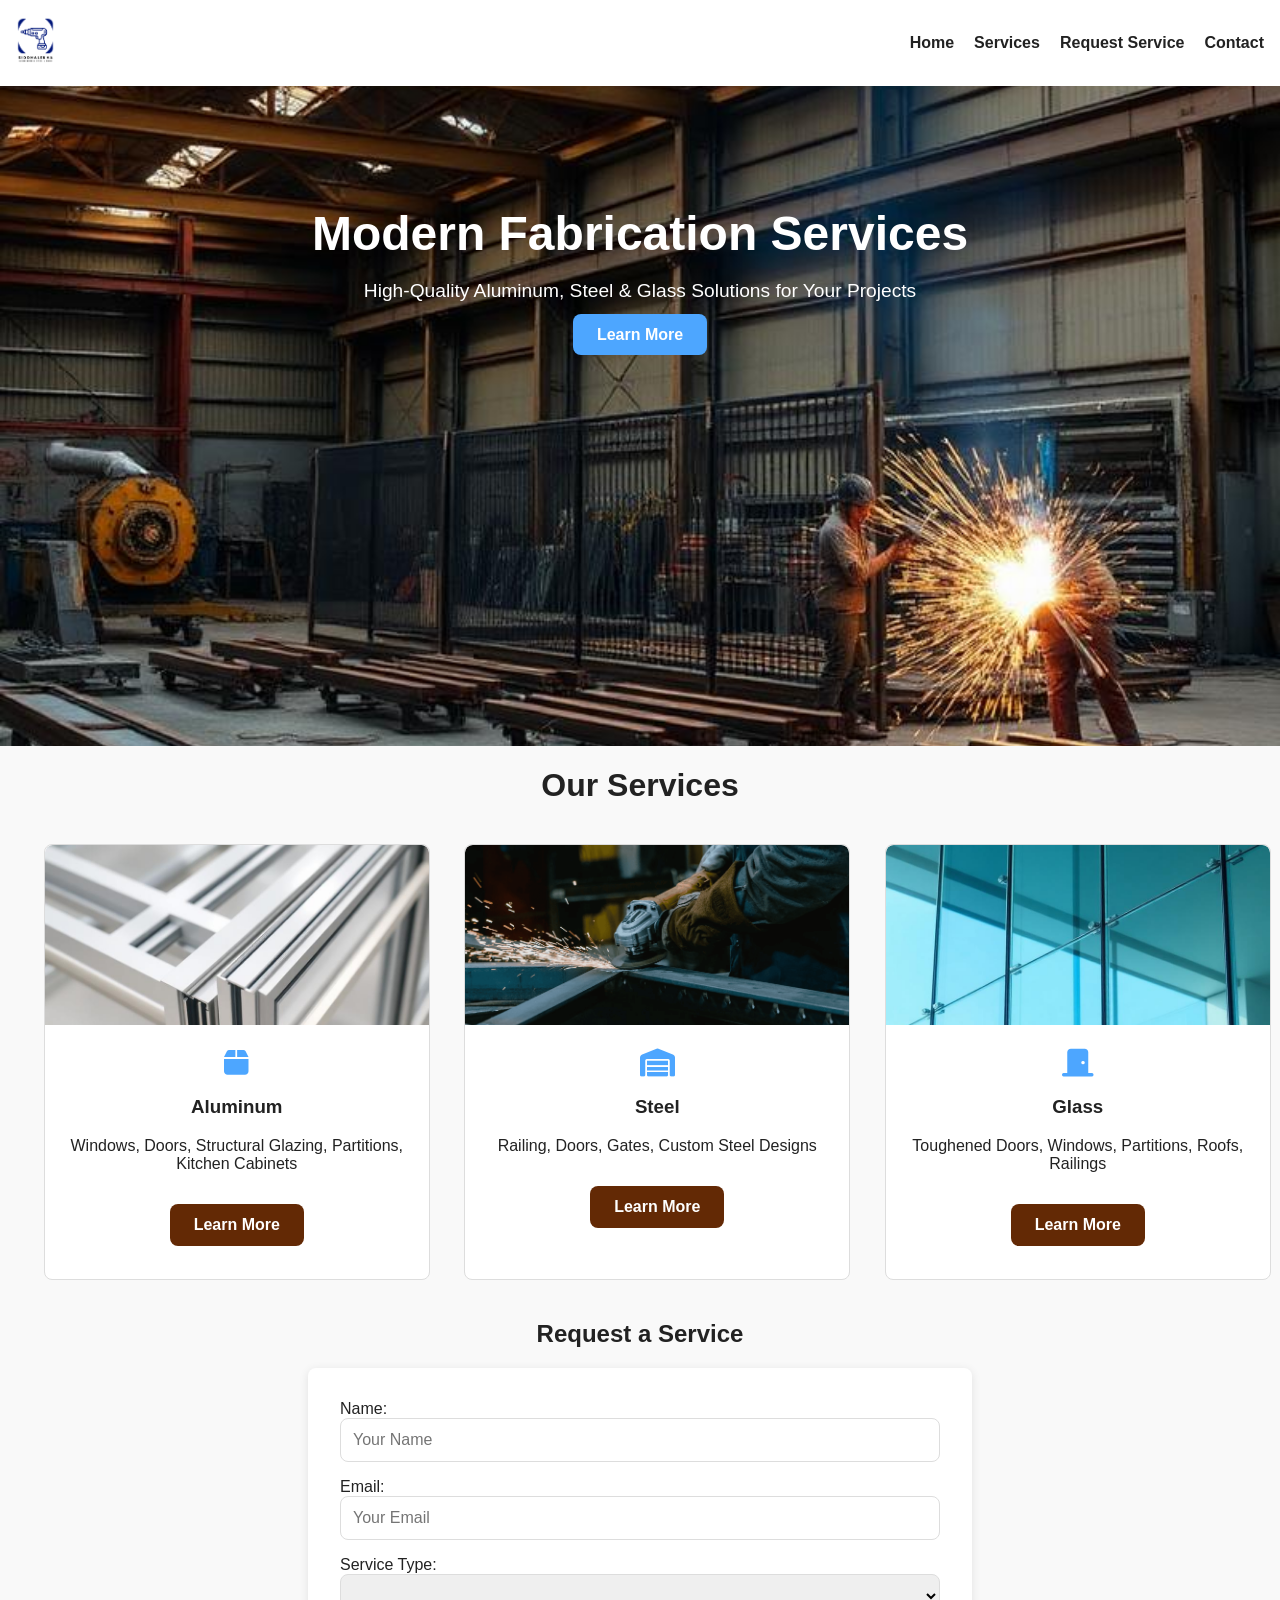
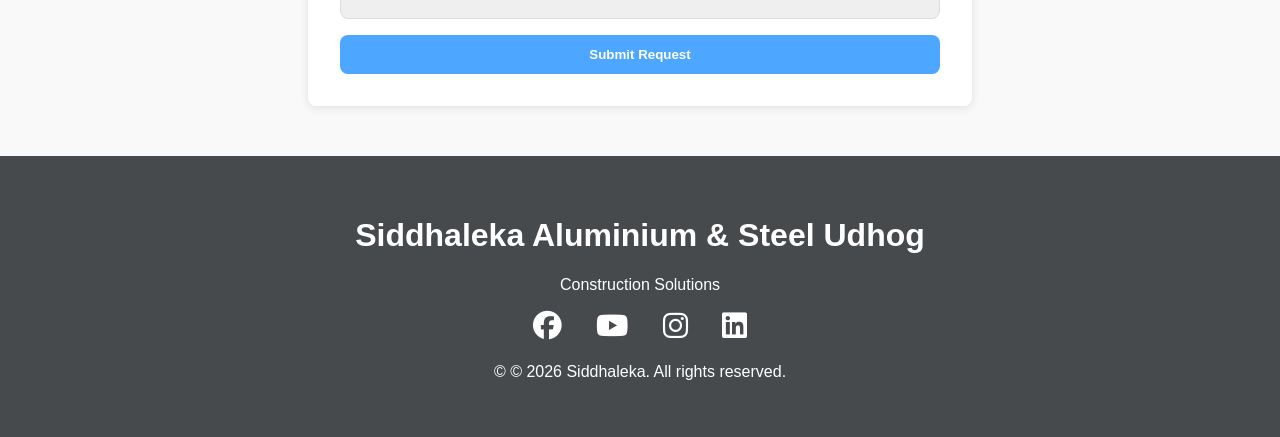
<file: midtermfile/index.html>
<!DOCTYPE html>
<html lang="en">
<head>
    <meta charset="UTF-8">
    <meta name="viewport" content="width=device-width, initial-scale=1.0">
    <title>Siddhaleka Aluminium & Steel</title>
    <link rel="icon" type="image/x-icon" href="assests/favicon_io-8/favicon-32x32.png">
    <link rel="stylesheet" href="css/styles.css">
    <link rel="stylesheet" href="https://cdnjs.cloudflare.com/ajax/libs/font-awesome/6.4.0/css/all.min.css">    
</head>
<body>
<!-- Header -->
    <div class="wrapper">
        <header class="header">
            <div class="header-inner">
                <div class="logo">
                    <img src="images/logo.png" alt="Siddhaleka Logo">
                </div>
                <!--try hamburger menu-->
                <a href="#nav-menu" class="hamburger">
                    <i class="fa fa-bars"></i>
                </a>
                <nav class="nav-menu" id="nav-menu">
                        <a href="#" class="close">
                           <i class="fa fa-close"></i>
                        </a>
                    <a href="index.html">Home</a>
                    <a href="services.html">Services</a>
                    <a href="request.html">Request Service</a>
                    <a href="contact.html">Contact</a>
                </nav>
            </div>
        </header>

    <!-- Hero Section -->
        <section class="hero">
            <h1>Modern Fabrication Services</h1>
            <p>High-Quality Aluminum, Steel & Glass Solutions for Your Projects</p>
            <a href="services.html" class="btn">Learn More</a>
        </section>

    <!-- Featured Services -->
        <div class="sub-head">
            <h1>Our Services</h1>
        </div>
        <section class="featured-services">
            <br><br>
            <div class="service-card">
                <img src="images/aluminum-service-CdeVOKN5.jpg" alt="Aluminum Work">
                <i class="fa-solid fa-box"></i>
                <h3>Aluminum</h3>
                <p>Windows, Doors, Structural Glazing, Partitions, Kitchen Cabinets</p>
                <a href="services.html" class="btn">Learn More</a>
                <br><br>
            </div>
            <div class="service-card">
                <img src="images/Steel-Worker.png" alt="Steel Work">
                <i class="fa-solid fa-warehouse"></i>
                <h3>Steel</h3>
                <p>Railing, Doors, Gates, Custom Steel Designs</p>
                <a href="services.html" class="btn">Learn More</a>
                <br><br>
            </div>
            <div class="service-card">
                <img src="images/glass-service-D-8Zc2MI.jpg" alt="Glass Work">
                <i class="fa-solid fa-door-closed"></i>
                <h3>Glass</h3>
                <p>Toughened Doors, Windows, Partitions, Roofs, Railings</p>
                <a href="services.html" class="btn">Learn More</a>
                <br><br>
            </div>
        </section>

        <section class="request-service">
            <h2>Request a Service</h2>
            <form id="request-form">
                <label for="name">Name:</label>
                <input type="text" id="name" name="name" placeholder="Your Name" required>

                <label for="email">Email:</label>
                <input type="email" id="email" name="email" placeholder="Your Email" required>

                <label for="service">Service Type:</label>
                <select id="service" name="service">
                    <option value="none"></option>
                    <option value="aluminum">Aluminum</option>
                    <option value="steel">Steel</option>
                    <option value="glass">Glass</option>
                </select>

                <button type="submit" class="btn">Submit Request</button>
            </form>
        </section>


    </div>

    <footer>
        <div class="sub-head">
            <h1>Siddhaleka Aluminium & Steel Udhog</h1>
            <p>Construction Solutions</p>
        </div>
        <div class="social-icons">
            <a href="https://www.facebook.com/" target="_blank"><i class="fab fa-facebook"></i></a>
            <a href="https://www.youtube.com/channel/" target="_blank"><i class="fab fa-youtube"></i></a>
            <a href="https://www.instagram.com/" target="_blank"><i class="fab fa-instagram"></i></a>
            <a href="https://www.linkedin.com/company/" target="_blank"><i class="fab fa-linkedin"></i></a>
        </div>
        <p>&copy; © 2026 Siddhaleka. All rights reserved.</p>
    </footer>

</body>
</html>
</file>
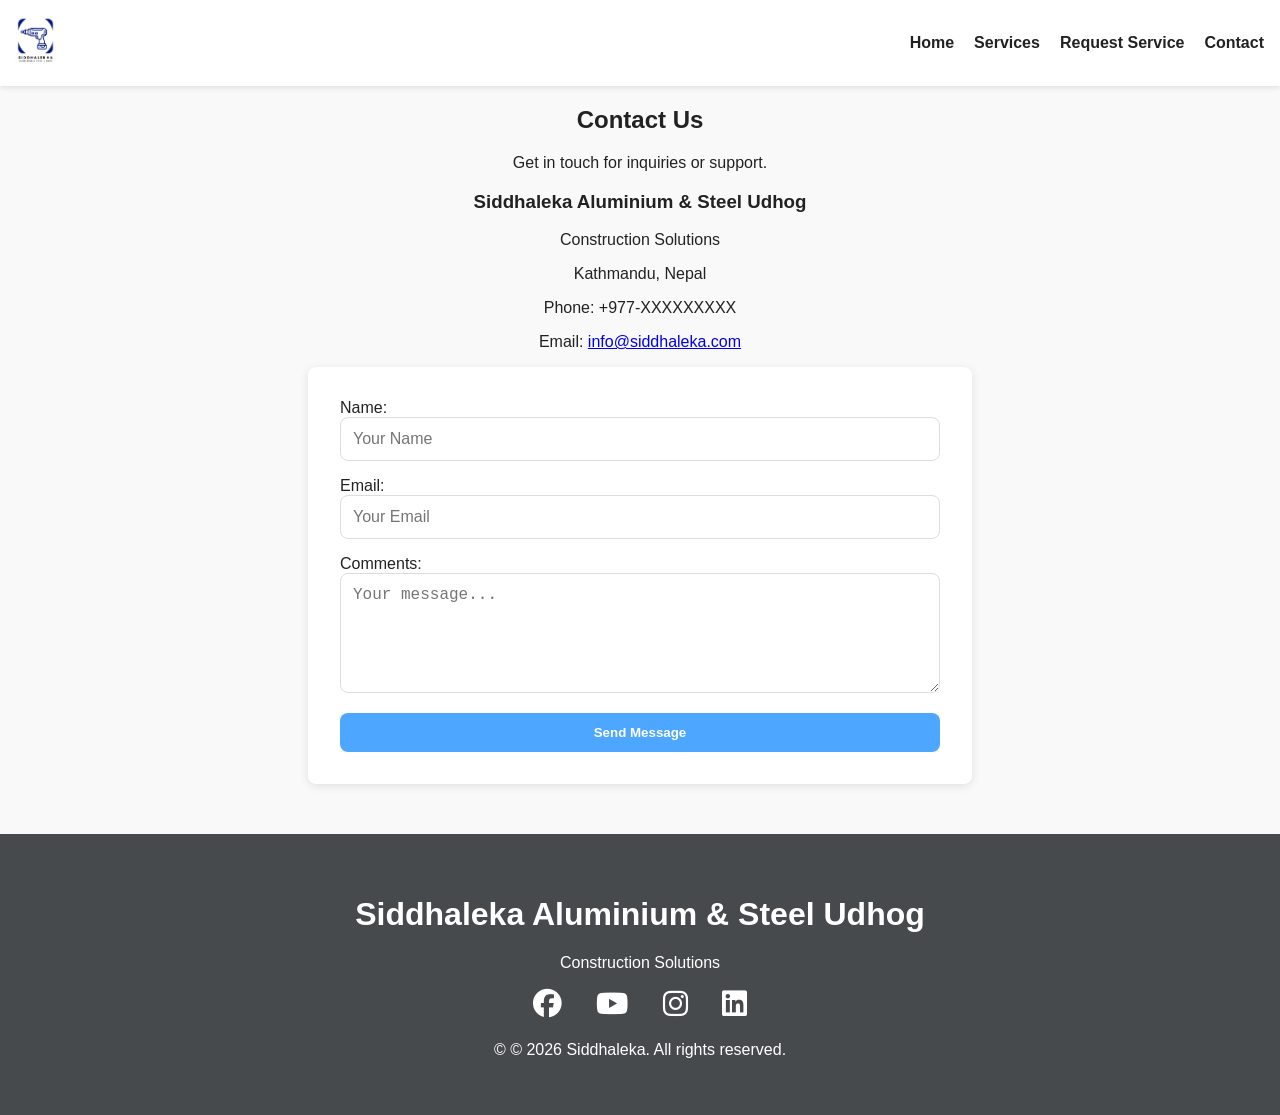
<file: midtermfile/contact.html>
<!DOCTYPE html>
<html lang="en">
<head>
    <meta charset="UTF-8">
    <meta name="viewport" content="width=device-width, initial-scale=1.0">
    <title>Siddhaleka Aluminium & Steel</title>
    <link rel="icon" type="image/x-icon" href="assests/favicon_io-8/favicon-32x32.png">
    <link rel="stylesheet" href="css/styles.css">
    <link rel="stylesheet" href="https://cdnjs.cloudflare.com/ajax/libs/font-awesome/6.4.0/css/all.min.css">    
</head>
<body>
<!-- Header -->
    <div class="wrapper">
        <header class="header">
            <div class="header-inner">
                <div class="logo">
                    <img src="images/logo.png" alt="Siddhaleka Logo">
                </div>
                <!--try hamburger menu-->
                <a href="#nav-menu" class="hamburger">
                    <i class="fa fa-bars"></i>
                </a>
                <nav class="nav-menu" id="nav-menu">
                        <a href="#" class="close">
                           <i class="fa fa-close"></i>
                        </a>
                    <a href="index.html">Home</a>
                    <a href="services.html">Services</a>
                    <a href="request.html">Request Service</a>
                    <a href="contact.html">Contact</a>
                </nav>
            </div>
        </header>

    <!-- Contact Form -->
        <section class="contact">
            <h2>Contact Us</h2>
            <p>Get in touch for inquiries or support.</p>

            <div class="contact-info">
                <h3>Siddhaleka Aluminium & Steel Udhog</h3>
                <p>Construction Solutions</p>
                <p>Kathmandu, Nepal</p>
                <p>Phone: +977-XXXXXXXXX</p>
                <p>Email: <a href="mailto:info@siddhaleka.com">info@siddhaleka.com</a></p>
            </div>
            <form id="contact-form">
                <label for="cname">Name:</label>
                <input type="text" id="cname" name="cname" placeholder="Your Name" required>

                <label for="cemail">Email:</label>
                <input type="email" id="cemail" name="cemail" placeholder="Your Email" required>

                <label for="cmessage">Comments:</label>
                <textarea id="cmessage" name="cmessage" placeholder="Your message..." required></textarea>

                <button type="submit" class="btn">Send Message</button>
            </form>
        </section>

    </div>

    <footer>
        <div class="sub-head">
            <h1>Siddhaleka Aluminium & Steel Udhog</h1>
            <p>Construction Solutions</p>
        </div>
        <div class="social-icons">
            <a href="https://www.facebook.com/" target="_blank"><i class="fab fa-facebook"></i></a>
            <a href="https://www.youtube.com/channel/" target="_blank"><i class="fab fa-youtube"></i></a>
            <a href="https://www.instagram.com/" target="_blank"><i class="fab fa-instagram"></i></a>
            <a href="https://www.linkedin.com/company/" target="_blank"><i class="fab fa-linkedin"></i></a>
        </div>
        <p>&copy; © 2026 Siddhaleka. All rights reserved.</p>
    </footer>
</script>
</body>
</html>
</file>
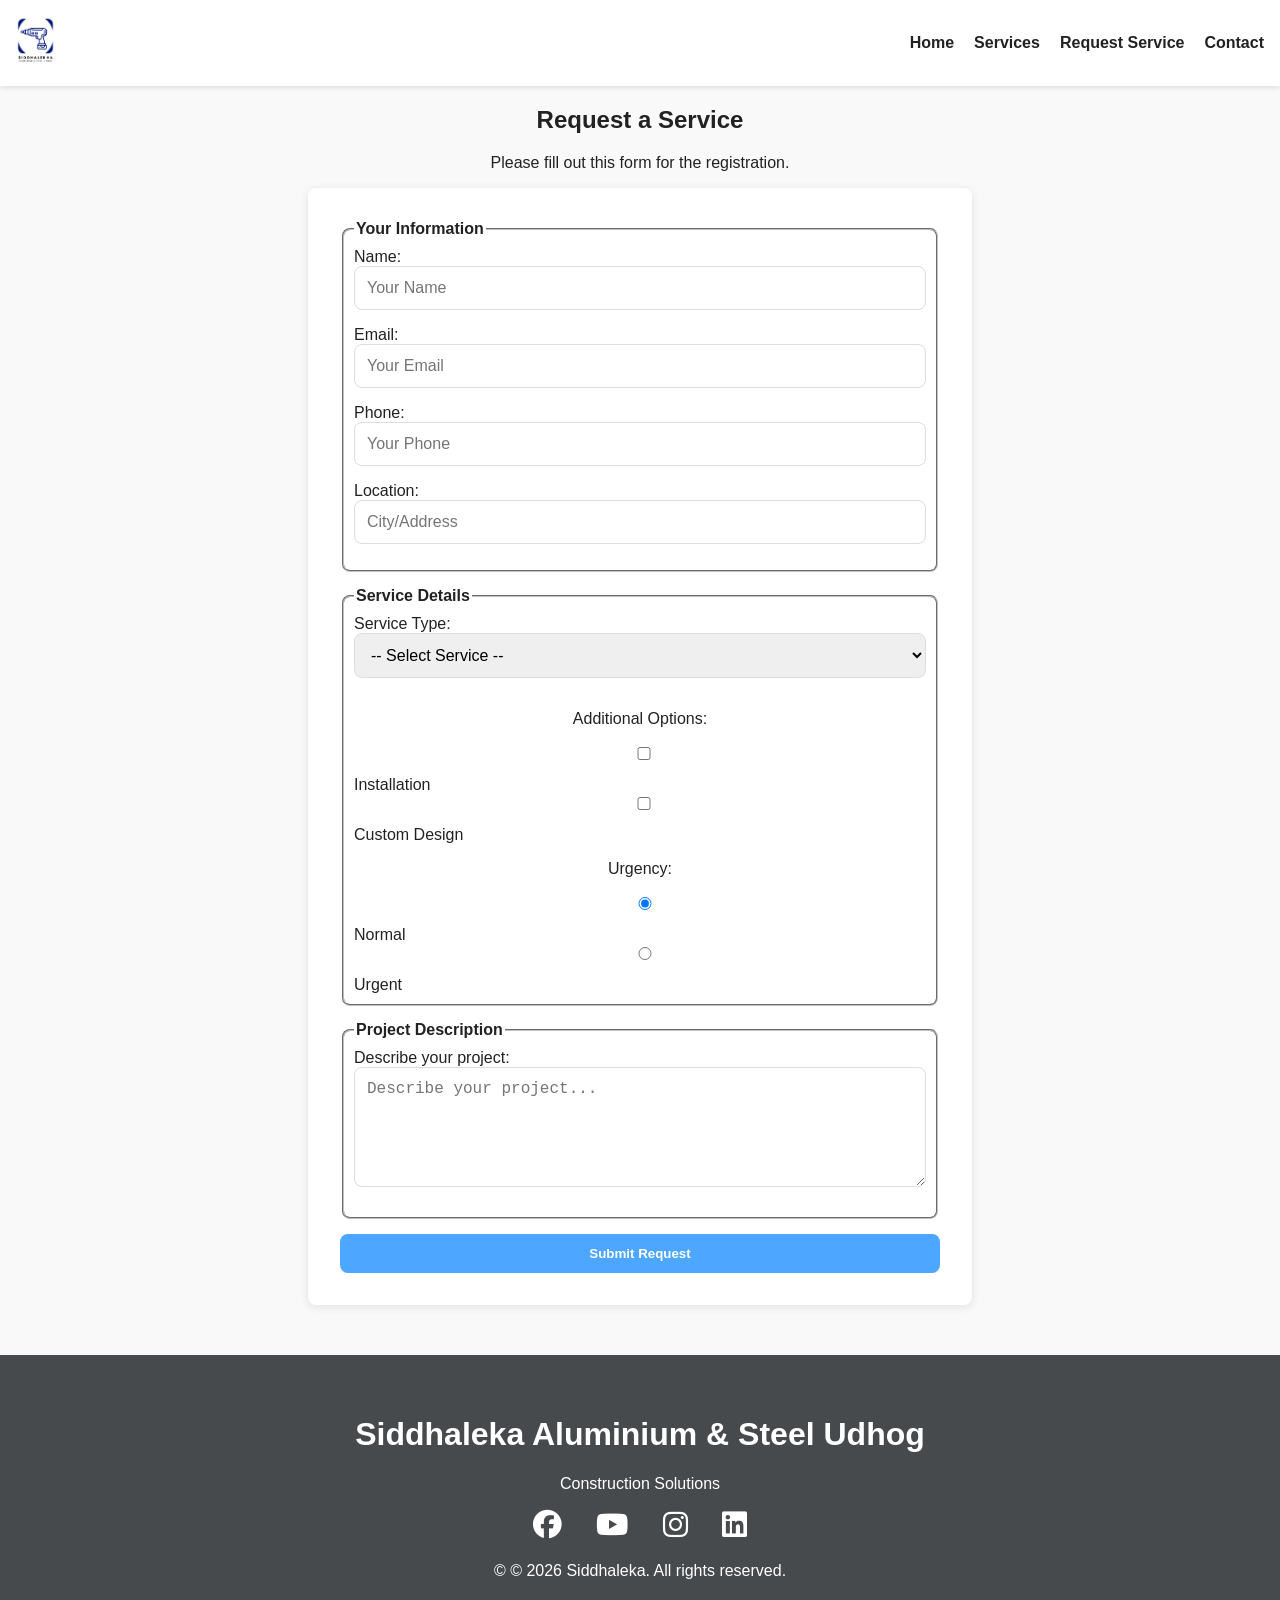
<file: midtermfile/request.html>
<!DOCTYPE html>
<html lang="en">
<head>
    <meta charset="UTF-8">
    <meta name="viewport" content="width=device-width, initial-scale=1.0">
    <title>Siddhaleka Aluminium & Steel</title>
    <link rel="icon" type="image/x-icon" href="assests/favicon_io-8/favicon-32x32.png">
    <link rel="stylesheet" href="css/styles.css">
    <link rel="stylesheet" href="https://cdnjs.cloudflare.com/ajax/libs/font-awesome/6.4.0/css/all.min.css">    
</head>
<body>
<!-- Header -->
    <div class="wrapper">
        <header class="header">
            <div class="header-inner">
                <div class="logo">
                    <img src="images/logo.png" alt="Siddhaleka Logo">
                </div>
                <!--try hamburger menu-->
                <a href="#nav-menu" class="hamburger">
                    <i class="fa fa-bars"></i>
                </a>
                <nav class="nav-menu" id="nav-menu">
                        <a href="#" class="close">
                           <i class="fa fa-close"></i>
                        </a>
                    <a href="index.html">Home</a>
                    <a href="services.html">Services</a>
                    <a href="request.html">Request Service</a>
                    <a href="contact.html">Contact</a>
                </nav>
            </div>
        </header>


    <!-- Request Form Section -->
        <section class="request-service">
            <h2>Request a Service</h2>
            <p>Please fill out this form for the registration.</p>
            <form id="request-form">

            <!-- Customer Information -->
                <fieldset>
                    <legend>Your Information</legend>

                    <label for="name">Name:</label>
                    <input type="text" id="name" name="name" placeholder="Your Name" required>

                    <label for="email">Email:</label>
                    <input type="email" id="email" name="email" placeholder="Your Email" required>

                    <label for="phone">Phone:</label>
                    <input type="text" id="phone" name="phone" placeholder="Your Phone" required>

                    <label for="location">Location:</label>
                    <input type="text" id="location" name="location" placeholder="City/Address" required>
                </fieldset>

            <!-- Service Details -->
                <fieldset>
                    <legend>Service Details</legend>

                    <label for="service">Service Type:</label>
                    <select id="service" name="service">
                        <option value="">-- Select Service --</option>
                        <option value="aluminum">Aluminum</option>
                        <option value="steel">Steel</option>
                        <option value="glass">Glass</option>
                    </select>

                    <p>Additional Options:</p>
                    <input type="checkbox" id="installation" name="options" value="installation">
                    <label for="installation">Installation</label>
                    <br>
                    <input type="checkbox" id="customDesign" name="options" value="customDesign">
                    <label for="customDesign">Custom Design</label>

                    <p>Urgency:</p>
                    <input type="radio" id="normal" name="urgency" value="normal" checked>
                    <label for="normal">Normal</label>
                    <br>
                    <input type="radio" id="urgent" name="urgency" value="urgent">
                    <label for="urgent">Urgent</label>
                </fieldset>

            <!-- Project Description -->
                <fieldset>
                    <legend>Project Description</legend>

                    <label for="description">Describe your project:</label>
                    <textarea id="description" name="description" placeholder="Describe your project..." required></textarea>
                </fieldset>

                <button type="submit" class="btn">Submit Request</button>
            </form>
        </section>

    </div>

<!-- Footer -->
    <footer>
        <div class="sub-head">
            <h1>Siddhaleka Aluminium & Steel Udhog</h1>
            <p>Construction Solutions</p>
        </div>
        <div class="social-icons">
            <a href="https://www.facebook.com/" target="_blank"><i class="fab fa-facebook"></i></a>
            <a href="https://www.youtube.com/channel/" target="_blank"><i class="fab fa-youtube"></i></a>
            <a href="https://www.instagram.com/" target="_blank"><i class="fab fa-instagram"></i></a>
            <a href="https://www.linkedin.com/company/" target="_blank"><i class="fab fa-linkedin"></i></a>
        </div>
        <p>&copy; © 2026 Siddhaleka. All rights reserved.</p>
    </footer>

</body>
</html>
</file>
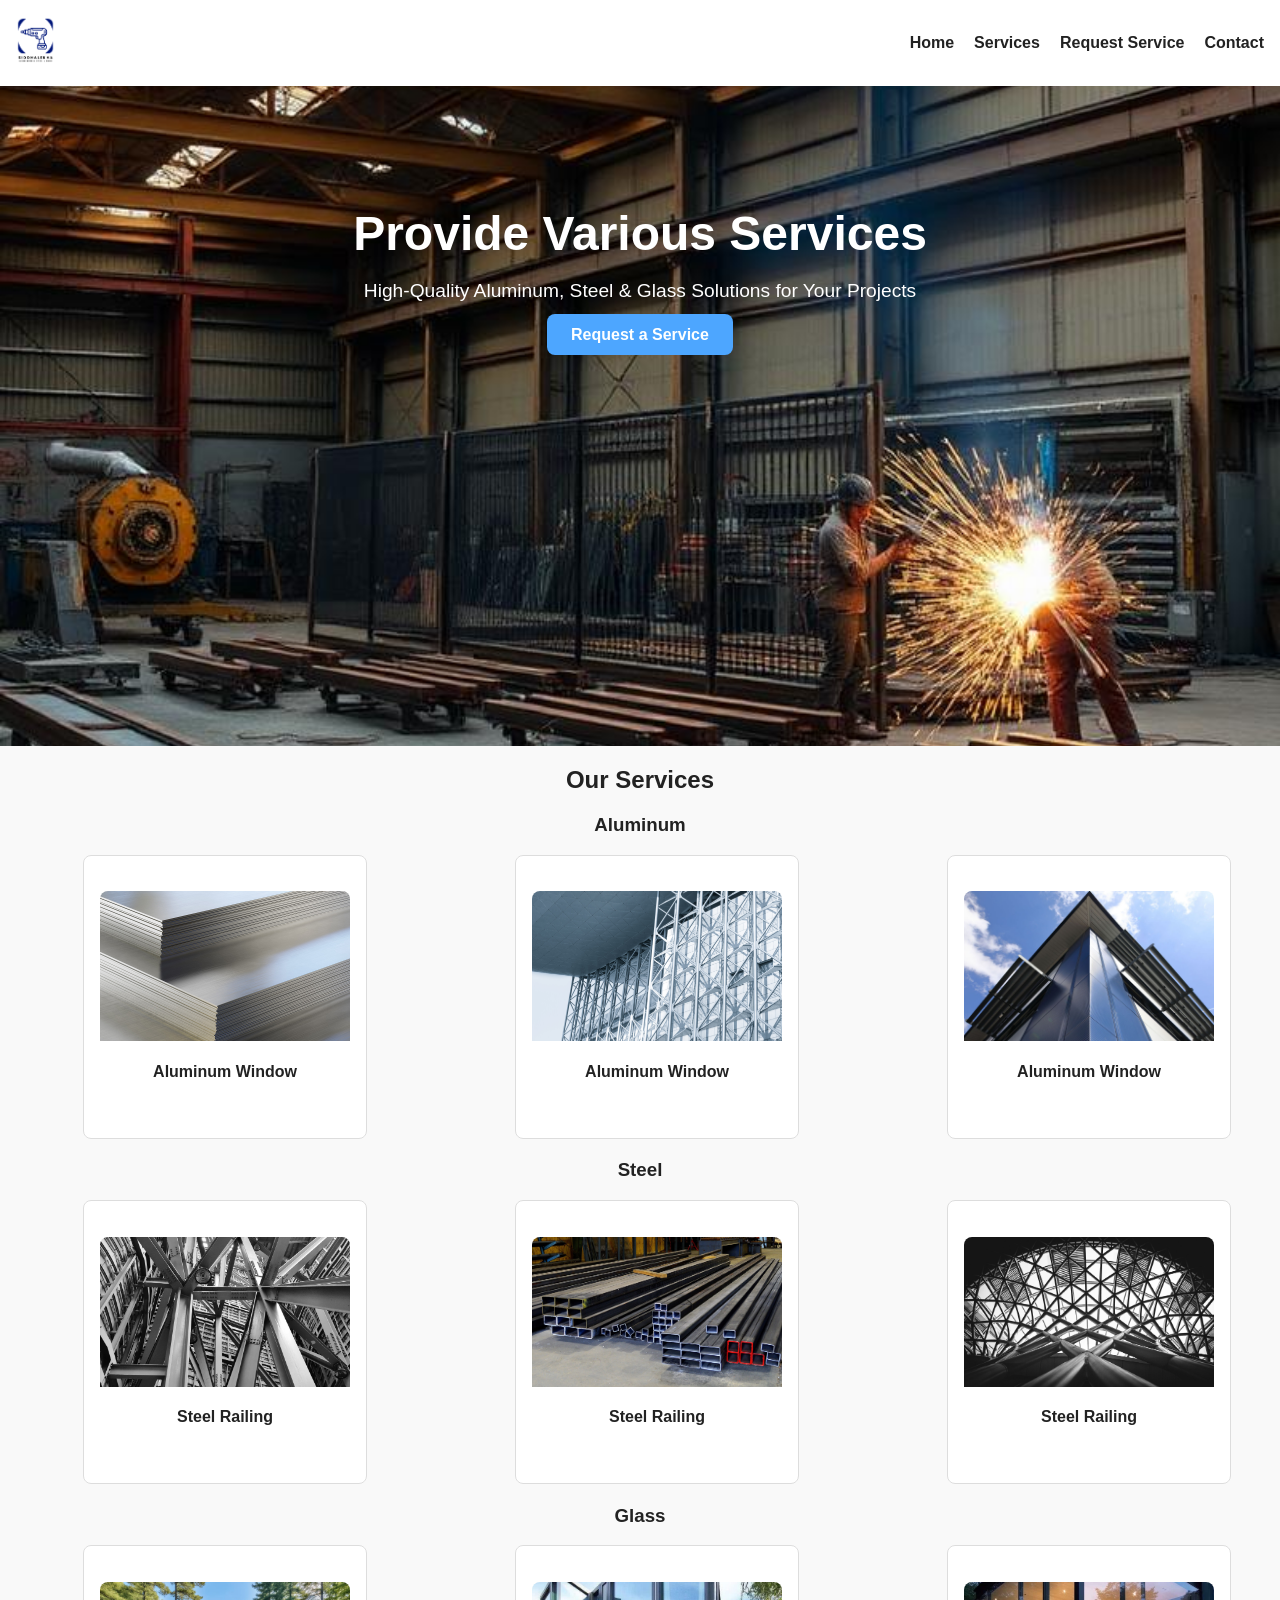
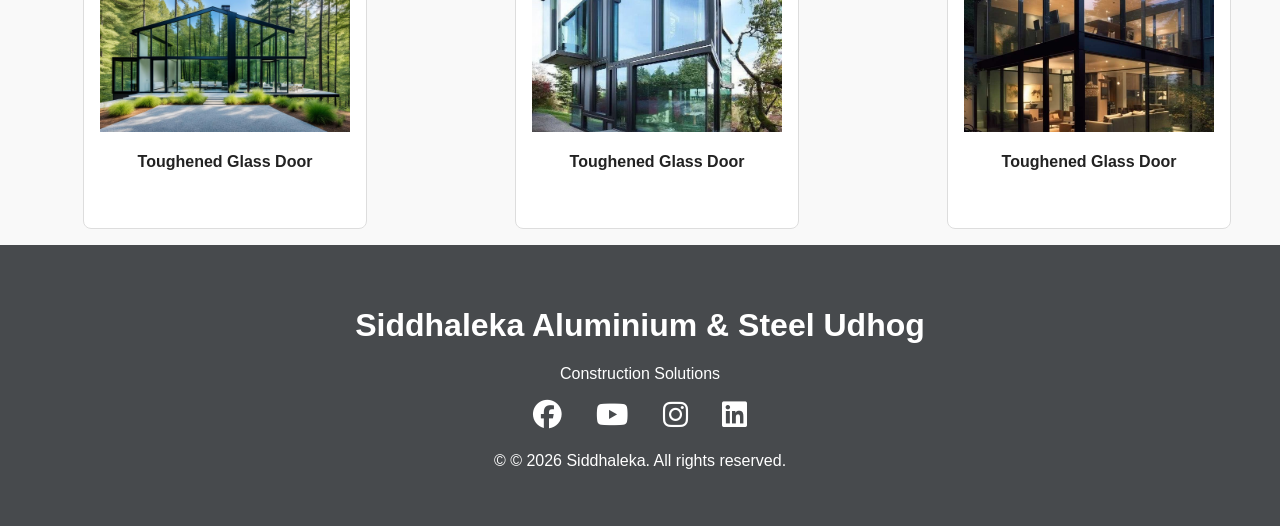
<file: midtermfile/services.html>
<!DOCTYPE html>
<html lang="en">
<head>
    <meta charset="UTF-8">
    <meta name="viewport" content="width=device-width, initial-scale=1.0">
    <title>Siddhaleka Aluminium & Steel</title>
    <link rel="icon" type="image/x-icon" href="assests/favicon_io-8/favicon-32x32.png">
    <link rel="stylesheet" href="css/styles.css">
    <link rel="stylesheet" href="https://cdnjs.cloudflare.com/ajax/libs/font-awesome/6.4.0/css/all.min.css">    
</head>
<body>
<!-- Header -->
    <div class="wrapper">
        <header class="header">
            <div class="header-inner">
                <div class="logo">
                    <img src="images/logo.png" alt="Siddhaleka Logo">
                </div>
                <!--try hamburger menu-->
                <a href="#nav-menu" class="hamburger">
                    <i class="fa fa-bars"></i>
                </a>
                <nav class="nav-menu" id="nav-menu">
                        <a href="#" class="close">
                           <i class="fa fa-close"></i>
                        </a>
                    <a href="index.html">Home</a>
                    <a href="services.html">Services</a>
                    <a href="request.html">Request Service</a>
                    <a href="contact.html">Contact</a>
                </nav>
            </div>
        </header>

    <!-- Hero Section -->
        <section class="hero">
            <h1>Provide Various Services</h1>
            <p>High-Quality Aluminum, Steel & Glass Solutions for Your Projects</p>
            <a href="request.html" class="btn">Request a Service</a>
        </section>

    <!-- Services Section -->
        <section class="services">
            <h1>Our Services</h1>

        <!-- Aluminum -->
            <div class="category">
                <h3>Aluminum</h3>
                <div class="flex-container">
                    <div class="flip-card">
                        <div class="flip-card-inner">
                            <div class="flip-card-front">
                                <img src="images/aluminium-woo1.jpg" alt="Aluminum Window">
                                <h4>Aluminum Window</h4>
                            </div>
                            <div class="flip-card-back">
                                <p>Durable, lightweight aluminum window for modern spaces.</p>
                            </div>
                        </div>
                    </div>

                    <div class="flip-card">
                        <div class="flip-card-inner">
                            <div class="flip-card-front">
                                <img src="images/aluminium-woo2.jpg" alt="Aluminum Window">
                                <h4>Aluminum Window</h4>
                            </div>
                            <div class="flip-card-back">
                                <p>Durable, lightweight aluminum window for modern spaces.</p>
                            </div>
                        </div>
                    </div>

                    <div class="flip-card">
                        <div class="flip-card-inner">
                            <div class="flip-card-front">
                                <img src="images/aluminium-woo3.jpg" alt="Aluminum Window">
                                <h4>Aluminum Window</h4>
                            </div>
                            <div class="flip-card-back">
                                <p>Durable, lightweight aluminum window for modern spaces.</p>
                            </div>
                        </div>
                    </div>                  
                </div>
            </div>
        <br><br>
        <!-- Steel -->
            <div class="category">
                <h3>Steel</h3>
                <div class="flex-container">
                    <div class="flip-card">
                        <div class="flip-card-inner">
                            <div class="flip-card-front">
                                <img src="images/steel1.jpg" alt="Steel Railing">
                                <h4>Steel Railing</h4>
                            </div>
                            <div class="flip-card-back">
                                <p>Robust steel railings with customizable designs.</p>
                            </div>
                        </div>
                    </div>

                    <div class="flip-card">
                        <div class="flip-card-inner">
                            <div class="flip-card-front">
                                <img src="images/steel2.jpg" alt="Steel Railing">
                                <h4>Steel Railing</h4>
                            </div>
                            <div class="flip-card-back">
                                <p>Robust steel railings with customizable designs.</p>
                            </div>
                        </div>
                    </div>
                    <div class="flip-card">
                        <div class="flip-card-inner">
                            <div class="flip-card-front">
                                <img src="images/steel3.jpg" alt="Steel Railing">
                                <h4>Steel Railing</h4>
                            </div>
                            <div class="flip-card-back">
                                <p>Robust steel railings with customizable designs.</p>
                            </div>
                        </div>
                    </div>              
                </div>
            </div>

        <br><br>
        <!-- Glass -->
            <div class="category">
                <h3>Glass</h3>
                <div class="flex-container">
                    <div class="flip-card">
                        <div class="flip-card-inner">
                            <div class="flip-card-front">
                                <img src="images/glass1.jpg" alt="Glass Door">
                                <h4>Toughened Glass Door</h4>
                            </div>
                            <div class="flip-card-back">
                                <p>Safe, durable, and modern glass doors for indoor and outdoor spaces.</p>
                            </div>
                        </div>
                    </div>
                    <div class="flip-card">
                        <div class="flip-card-inner">
                            <div class="flip-card-front">
                                <img src="images/glass2.jpg" alt="Glass Door">
                                <h4>Toughened Glass Door</h4>
                            </div>
                            <div class="flip-card-back">
                                <p>Safe, durable, and modern glass doors for indoor and outdoor spaces.</p>
                            </div>
                        </div>
                    </div>

                    <div class="flip-card">
                        <div class="flip-card-inner">
                            <div class="flip-card-front">
                                <img src="images/glass3.jpg" alt="Glass Door">
                                <h4>Toughened Glass Door</h4>
                            </div>
                            <div class="flip-card-back">
                                <p>Safe, durable, and modern glass doors for indoor and outdoor spaces.</p>
                            </div>
                        </div>
                    </div>
                </div>
            </div>
        </section>
    </div>
    <footer>
        <div class="sub-head">
            <h1>Siddhaleka Aluminium & Steel Udhog</h1>
            <p>Construction Solutions</p>
        </div>
        <div class="social-icons">
            <a href="https://www.facebook.com/" target="_blank"><i class="fab fa-facebook"></i></a>
            <a href="https://www.youtube.com/channel/" target="_blank"><i class="fab fa-youtube"></i></a>
            <a href="https://www.instagram.com/" target="_blank"><i class="fab fa-instagram"></i></a>
            <a href="https://www.linkedin.com/company/" target="_blank"><i class="fab fa-linkedin"></i></a>
        </div>
        <p>&copy; © 2026 Siddhaleka. All rights reserved.</p>
    </footer>

</body>
</html>
</file>
<file: midtermfile/css/styles.css>
body {
    font-family: Arial, sans-serif;
    font-size: 16px;
    color: #222222;
    background-color: #f9f9f9;
    margin: 0;
    padding: 0;
}

.wrapper {
    margin: 0;
    padding: 0;
}

/* Header & Navigation */
.header {
    background-color: #ffffff;
    box-shadow: 0 2px 5px rgba(0, 0, 0, 0.1);
}

.header-inner {
    display: flex;
    justify-content: space-between;
    align-items: center;
    padding: 16px;
    position: relative;
}

.logo img {
    height: 50px;
}

/* Navigation Links */
.nav-menu {
    display: flex;
    align-items: center;
    text-align: center;
}

.nav-menu a {
    text-decoration: none;
    color: #222222;
    margin-left: 20px;
    font-weight: 600;
}

.nav-menu a:hover {
    color: #4da6ff;
}

/* Hamburger Menu  */
.hamburger,
.close {
    display: none;
    cursor: pointer;
    font-size: 26px;
    color: #222222;
}

/* Close Button */
.close {
    text-decoration: none;
}

.nav-menu:target .close {
    display: block;
}

/*  Hero Section */
.hero {
    text-align: center;
    padding: 80px 20px;
    background-image: url("../images/steel-service-r5Hz8iYT.jpg");
    background-size: cover;
    background-position: center;
    min-height: 500px;
    color: #ffffff;
    
}

.hero h1 {
    font-size: 3rem;
    margin-bottom: 16px;
}

.hero p {
    font-size: 1.2rem;
    margin-bottom: 24px;
}

.btn {
    background-color: #4da6ff;
    color: #ffffff;
    padding: 12px 24px;
    border: none;
    border-radius: 8px;
    text-decoration: none;
    font-weight: bold;
    cursor: pointer;
}

.btn:hover {
    background-color: #3399ff;
}

.sub-head{
    text-align: center;
}
/* Featured Services  */
.featured-services {
    display: flex;
    justify-content: space-around;
    flex-wrap: wrap;
    gap: 16px;
    margin: 40px 0;
}

.featured-services .service-card{
    background-color:#ffffff;
    border:1px solid #ddd;
    border-radius:8px;
    width:30%;
    text-align:center;
    overflow:hidden;
    transition:transform 0.3s ease;
}

.service-card i{
    font-size:28px;
    margin-top:10px;
    color:#4da6ff;
} 
.service-card img{
    width:100%;
    height:180px;
    object-fit:cover;
    border-radius:8px 8px 0 0;
    margin-bottom:10px;
}

.service-card .btn{
    background-color: #632905;   
    color: white;
    padding: 12px 24px;
    border-radius: 8px;
    text-decoration: none;
    display: inline-block;
    margin-top: 15px;     
    margin-bottom: 15px;  
}

.service-card .btn:hover{
    background-color: #e67e3f;
}
.featured-services .service-card:hover {
    transform: translateY(-5px);
}
.services h1{
    text-align: center;
}
.category h3{
    text-align: center;
}
.request-service h2,p{
    text-align: center;
}
.contact h2{
    text-align: center;
}

.contact-info h1,h3,p{
    text-align: center;
}
/*  Flip Cards */
.flex-container {
    display: flex;
    flex-wrap: wrap;
    justify-content: space-around;
    gap: 16px;
}

.flip-card {
    background-color: transparent;
    width: 250px;
    height: 250px;
    perspective: 1000px;
}

.flip-card-inner {
    position: relative;
    width: 100%;
    height: 100%;
    text-align: center;
    transition: transform 0.6s;
    transform-style: preserve-3d;
}

.flip-card:hover .flip-card-inner {
    transform: rotateY(180deg);
}

.flip-card-front,
.flip-card-back {
    position: absolute;
    width: 100%;
    height: 100%;
    backface-visibility: hidden;
    border-radius: 8px;
    border: 1px solid #ddd;
}

.flip-card-front {
    background-color: #ffffff;
    display: flex;
    flex-direction: column;
    justify-content: center;
    align-items: center;
    padding: 16px;
}

.flip-card-front img {
    width: 100%;
    height: 150px;
    object-fit: cover;
    border-radius: 8px 8px 0 0;
}

.flip-card-back {
    background-color: #4da6ff;
    color: #ffffff;
    transform: rotateY(180deg);
    display: flex;
    justify-content: center;
    align-items: center;
    padding: 16px;
}

/* Forms */
form {
    background-color: #ffffff;
    padding: 32px;
    border-radius: 8px;
    max-width: 600px;
    margin: 40px auto;
    box-shadow: 0 2px 10px rgba(0, 0, 0, 0.1);
}

form input,
form select,
form textarea {
    width: 100%;
    padding: 12px;
    margin-bottom: 16px;
    border-radius: 8px;
    border: 1px solid #ddd;
    font-size: 1rem;
    box-sizing: border-box;  
    overflow: auto;  
}
form textarea {
    min-height: 120px;       
    max-height: 300px;      
    resize: vertical; 
}

form button {
    width: 100%;
    padding: 12px;
    background-color: #4da6ff;
    border: none;
    color: #fff;
    font-weight: bold;
    cursor: pointer;
    border-radius: 8px;
}
/* FORM */
form {
    max-width: 600px;
    margin: auto;
}

fieldset {
    margin-bottom: 15px;
    padding: 10px;
    border-radius: 8px;
}

legend {
    font-weight: bold;
}

form button:hover {
    background-color: #3399ff;
}

.checkbox-group,
.radio-group {
    display: flex;
    gap: 20px; 
    align-items: center; 
    flex-wrap: wrap;
}

.checkbox-group input,
.radio-group input {
    margin: 0 5px 0 0; 
}

footer {
    background: #474a4d;
    color: white;
    text-align: center;
    padding: 40px 20px;
    margin-top: 50px;
    gap: 20px;
}

.social-icons {
    margin-bottom: 20px;
}

.social-icons a {
    color: white;
    font-size: 1.8rem;
    margin: 0 15px;
    transition: color 0.3s;
}


/*  Responsive Design */
@media (max-width: 768px) {
    .flex-container,
    .featured-services {
        flex-direction: column;
        align-items: center;
    }

    /* Show hamburger */
    .hamburger {
        display: block;
    }

    /* Mobile navigation menu */
    .nav-menu {
        position: fixed;
        top: 0;
        right: -100%;
        width: 260px;
        height: 100%;
        background-color: #ffffff;
        flex-direction: column;
        padding-top: 80px;
        transition: right 0.35s ease;
        box-shadow: -5px 0 20px rgba(0, 0, 0, 0.1);
    }

    .nav-menu:target {
        right: 0;
    }

    .nav-menu a {
        margin: 20px;
        font-size: 18px;
    }

    /* Close button */
    .close {
        display: none;
        position: static;
        top: 5px;
        right: 25px;
        font-size: 24px;
        text-decoration: none;
        color: #222;
    }

    .featured-services .service-card {
        width: 80%;
    }

    .flip-card {
        width: 80%;
    }
}
</file>
